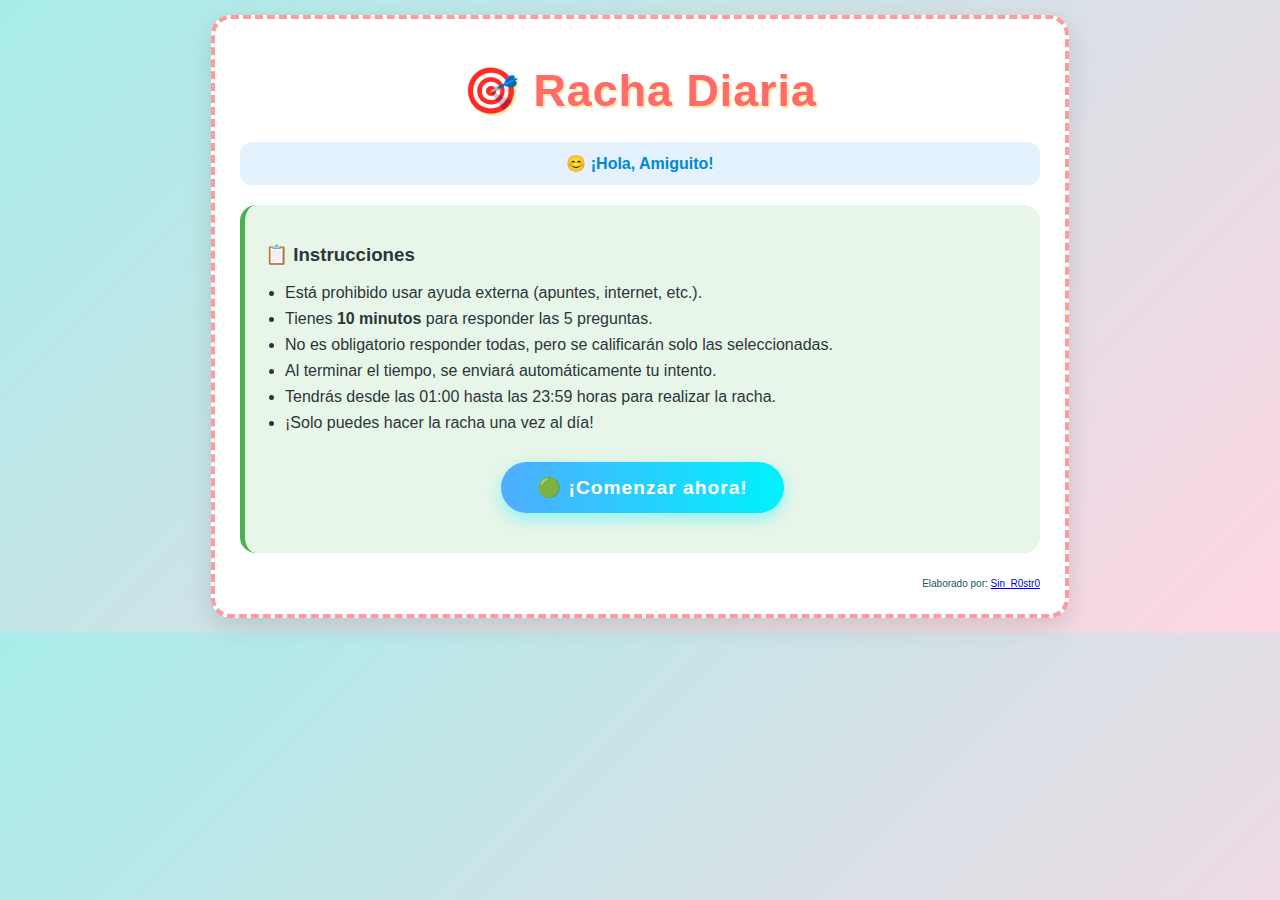
<file: Racha/index.html>
<!DOCTYPE html>
<html lang="es">
<head>
  <meta charset="UTF-8" />
  <meta name="viewport" content="width=device-width, initial-scale=1.0"/>
  <title>Racha Diaria</title>
  <style>
    body {
      font-family: 'Comic Sans MS', 'Marker Felt', 'Chalkboard SE', sans-serif;
      background: linear-gradient(135deg, #a8edea 0%, #fed6e3 100%);
      margin: 0;
      padding: 15px;
      color: #2c3539;
    }
    .container {
      max-width: 800px;
      margin: auto;
      background: white;
      padding: 25px;
      border-radius: 20px;
      box-shadow: 0 8px 24px rgba(0,0,0,0.12);
      border: 4px dashed #ff9a9e;
      position: relative;
    }
    h1 {
      text-align: center;
      color: #ff6b6b;
      margin: 20px 0 25px;
      font-size: 2.8rem;
      text-shadow: 2px 2px 0 #ffeaa7;
      letter-spacing: 1px;
    }
    .instructions {
      background: #e8f5e9;
      padding: 20px;
      border-radius: 16px;
      margin-bottom: 25px;
      border-left: 5px solid #4caf50;
    }
    .instructions ul {
      padding-left: 20px;
      margin: 12px 0;
    }
    .instructions li {
      margin-bottom: 8px;
    }
    .question {
      margin-bottom: 25px;
      padding: 18px;
      border-radius: 16px;
      background: #f0f9ff;
      box-shadow: 0 3px 8px rgba(0,0,0,0.08);
      border-left: 6px solid #4ecdc4;
    }
    .question-text {
      font-weight: bold;
      margin-bottom: 14px;
      font-size: 1.2em;
      color: #1a535c;
    }
    .option {
      display: block;
      padding: 12px 16px;
      margin: 10px 0;
      background: #fff;
      border: 2px solid #e0e0e0;
      border-radius: 14px;
      cursor: pointer;
      transition: all 0.25s ease;
      font-size: 1.05em;
    }
    .option:hover {
      transform: translateY(-2px);
      border-color: #ff9a9e;
      background: #fff9f9;
    }
    .option.selected {
      background: #ffecb3;
      border-color: #ffb347;
      font-weight: bold;
      box-shadow: 0 4px 10px rgba(255, 179, 71, 0.3);
    }
    .option.correct {
      background: #c8e6c9 !important;
      border-color: #4caf50 !important;
    }
    .option.incorrect {
      background: #ffcdd2 !important;
      border-color: #f44336 !important;
    }
    button#start-btn, button#submit-btn {
      display: block;
      margin: 30px auto 20px;
      padding: 14px 36px;
      font-size: 1.2em;
      background: linear-gradient(to right, #4facfe, #00f2fe);
      color: white;
      border: none;
      border-radius: 50px;
      cursor: pointer;
      transition: transform 0.3s, box-shadow 0.3s;
      font-weight: bold;
      letter-spacing: 1px;
      box-shadow: 0 6px 16px rgba(0, 242, 254, 0.4);
    }
    button#start-btn:hover, button#submit-btn:hover {
      transform: scale(1.05);
      box-shadow: 0 8px 20px rgba(0, 242, 254, 0.6);
    }
    .result {
      text-align: center;
      font-size: 1.4em;
      margin: 20px 0;
      font-weight: bold;
      color: #4caf50;
      animation: fadeIn 1s;
    }
    .timer {
      position: absolute;
      top: 15px;
      right: 20px;
      font-size: 1.1em;
      font-weight: bold;
      color: #d32f2f;
      background: #ffcdd2;
      padding: 6px 12px;
      border-radius: 10px;
    }
    .hidden {
      display: none !important;
    }
    .user-info {
      text-align: center;
      background: #e3f2fd;
      padding: 12px;
      border-radius: 12px;
      margin-bottom: 20px;
      font-weight: bold;
      color: #0288d1;
    }
    @keyframes fadeIn {
      from { opacity: 0; }
      to { opacity: 1; }
    }
  </style>
</head>
<body>
  <div class="container">
    <h1>🎯 Racha Diaria</h1>
    <div class="user-info" id="user-info">Cargando usuario...</div>

    <!-- Menú de instrucciones -->
    <div id="instructions-screen" class="instructions">
      <h3>📋 Instrucciones</h3>
      <ul>
        <li>Está prohibido usar ayuda externa (apuntes, internet, etc.).</li>
        <li>Tienes <strong>10 minutos</strong> para responder las 5 preguntas.</li>
        <li>No es obligatorio responder todas, pero se calificarán solo las seleccionadas.</li>
        <li>Al terminar el tiempo, se enviará automáticamente tu intento.</li>
        <li>Tendrás desde las 01:00 hasta las 23:59 horas para realizar la racha.</li>
        <li>¡Solo puedes hacer la racha una vez al día!</li>
      </ul>
      <button id="start-btn" onclick="startQuiz()">🟢 ¡Comenzar ahora!</button>
    </div>

    <!-- Contenido del quiz -->
    <div id="quiz-content" class="hidden">
      <div class="timer" id="timer-display">Tiempo restante: 5:00</div>
      <div id="quiz-container"></div>
      <button id="submit-btn" onclick="submitQuiz()">✅ Enviar ahora</button>
    </div>

    <div id="result" class="result hidden"></div>

    <div style="font-size: x-small; color: #1a535c; text-align: right; font-family: 'Comic Sans MS', 'Marker Felt', 'Chalkboard SE', sans-serif;">
      Elaborado por: <a href="https://discord.gg/n4aPG2PKYY" target="_blank">Sin_R0str0</a>
    </div>
  </div>

  <script src="quiz.js"></script>
</body>
</html>
</file>
